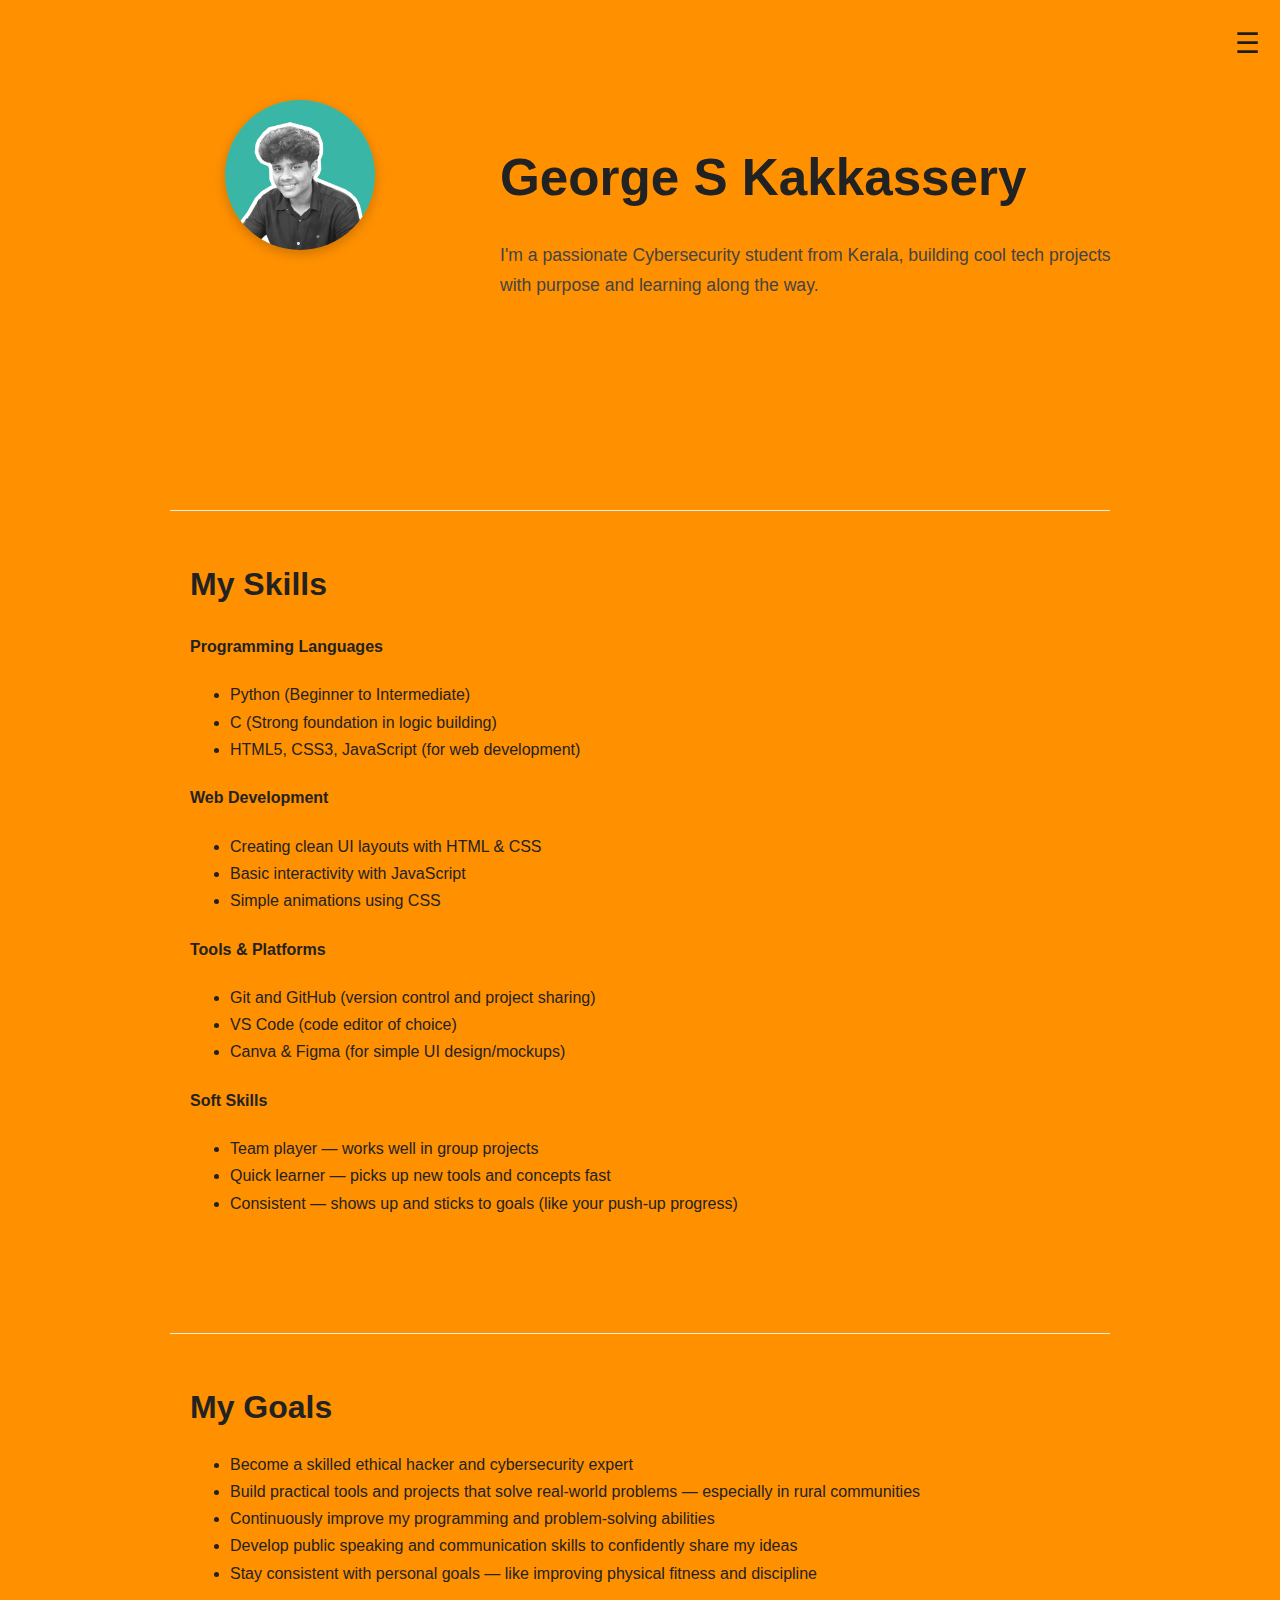
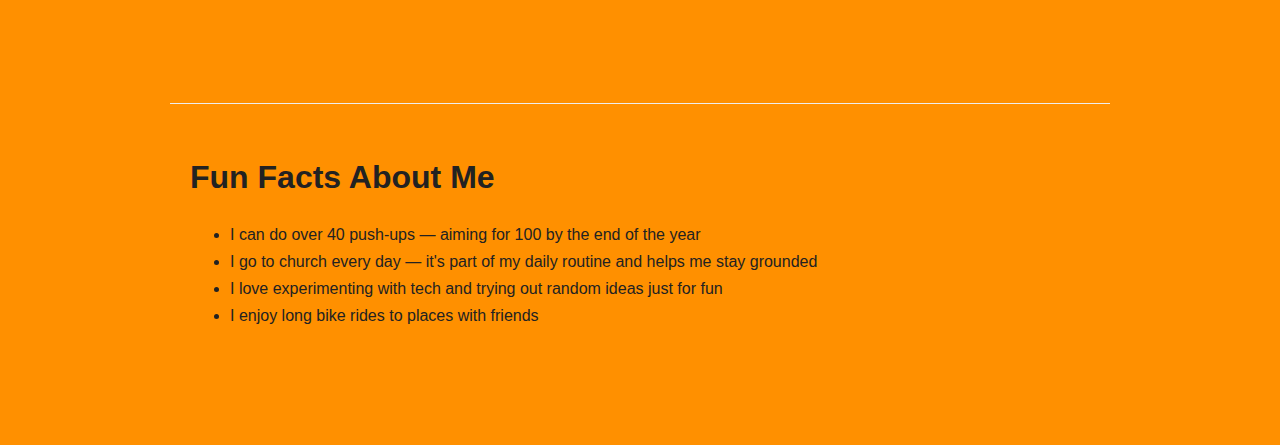
<file: about.html>
<!DOCTYPE html>
<html lang="en">
<head>
  <meta charset="UTF-8" />
  <meta name="viewport" content="width=device-width, initial-scale=1.0" />
  <title>About Me - George SK</title>
  <link rel="stylesheet" href="style_about.css" />
</head>
<body>

  <!-- Hamburger Menu -->
  <div class="hamburger-container">
    <div class="hamburger-icon" onclick="toggleMenu()">☰</div>
    <div class="hamburger-menu" id="hamburgerMenu">
      <a href="index.html">Home</a>
      <a href="about.html">About</a>
      <a href="#project">Project</a>
      <a href="#contact">Contact</a>
    </div>
  </div>

  <div class="about-container">
  <!-- LEFT COLUMN -->
  <div class="left-column">
    <img src="picofme.png" alt="George SK" class="profile-photo" />

    <nav class="section-links">
      <a href="#skills">Skills</a>
      <a href="#goals">Goals</a>
    
      <a href="#fun">Fun Facts</a>
    </nav>
  </div>

  <div class="right-column">
    <h1 class="big-name">George S Kakkassery</h1>
    <p class="intro-text">
      I'm a passionate Cybersecurity student from Kerala, building cool tech projects with purpose and learning along the way.
    </p>
  </div>
</div>


<section id="skills">
  <h2>My Skills</h2>
  <h4> Programming Languages</h4>
  <ul>
    <li>Python (Beginner to Intermediate)</li>
    <li>C (Strong foundation in logic building)</li>
    <li>HTML5, CSS3, JavaScript (for web development)</li>
  </ul>

  <h4> Web Development</h4>
  <ul>
    <li>Creating clean UI layouts with HTML & CSS</li>
    <li>Basic interactivity with JavaScript</li>
    <li>Simple animations using CSS</li>
  </ul>


  <h4> Tools & Platforms</h4>
  <ul>
    <li>Git and GitHub (version control and project sharing)</li>
    <li>VS Code (code editor of choice)</li>
    <li>Canva & Figma (for simple UI design/mockups)</li>
  </ul>

  <h4>Soft Skills</h4>
  <ul>
    <li>Team player — works well in group projects</li>
    <li>Quick learner — picks up new tools and concepts fast</li>
    <li>Consistent — shows up and sticks to goals (like your push-up progress)</li>
  </ul>

</section>

<section id="goals">
  <h2> My Goals</h2>
  <ul>
    <li> Become a skilled ethical hacker and cybersecurity expert</li>
    <li> Build practical tools and projects that solve real-world problems — especially in rural communities</li>
    <li> Continuously improve my programming and problem-solving abilities</li>
    <li> Develop public speaking and communication skills to confidently share my ideas</li>
    <li> Stay consistent with personal goals — like improving physical fitness and discipline</li>
  </ul>
</section>

<section id="fun">
  <h2>Fun Facts About Me</h2>
  <ul>
    <li> I can do over 40 push-ups — aiming for 100 by the end of the year</li>
    <li> I go to church every day — it's part of my daily routine and helps me stay grounded</li>
    <li> I love experimenting with tech and trying out random ideas just for fun</li>
    <li> I enjoy long bike rides to places  with friends</li>
  </ul>
</section>


  <!-- JavaScript for menu -->
  <script>
    function toggleMenu() {
      const menu = document.getElementById('hamburgerMenu');
      menu.style.display = menu.style.display === 'block' ? 'none' : 'block';
    }

    window.addEventListener('click', function (e) {
      const menu = document.getElementById('hamburgerMenu');
      const icon = document.querySelector('.hamburger-icon');
      if (!icon.contains(e.target) && !menu.contains(e.target)) {
        menu.style.display = 'none';
      }
    });
  </script>
</body>
</html>
</file>
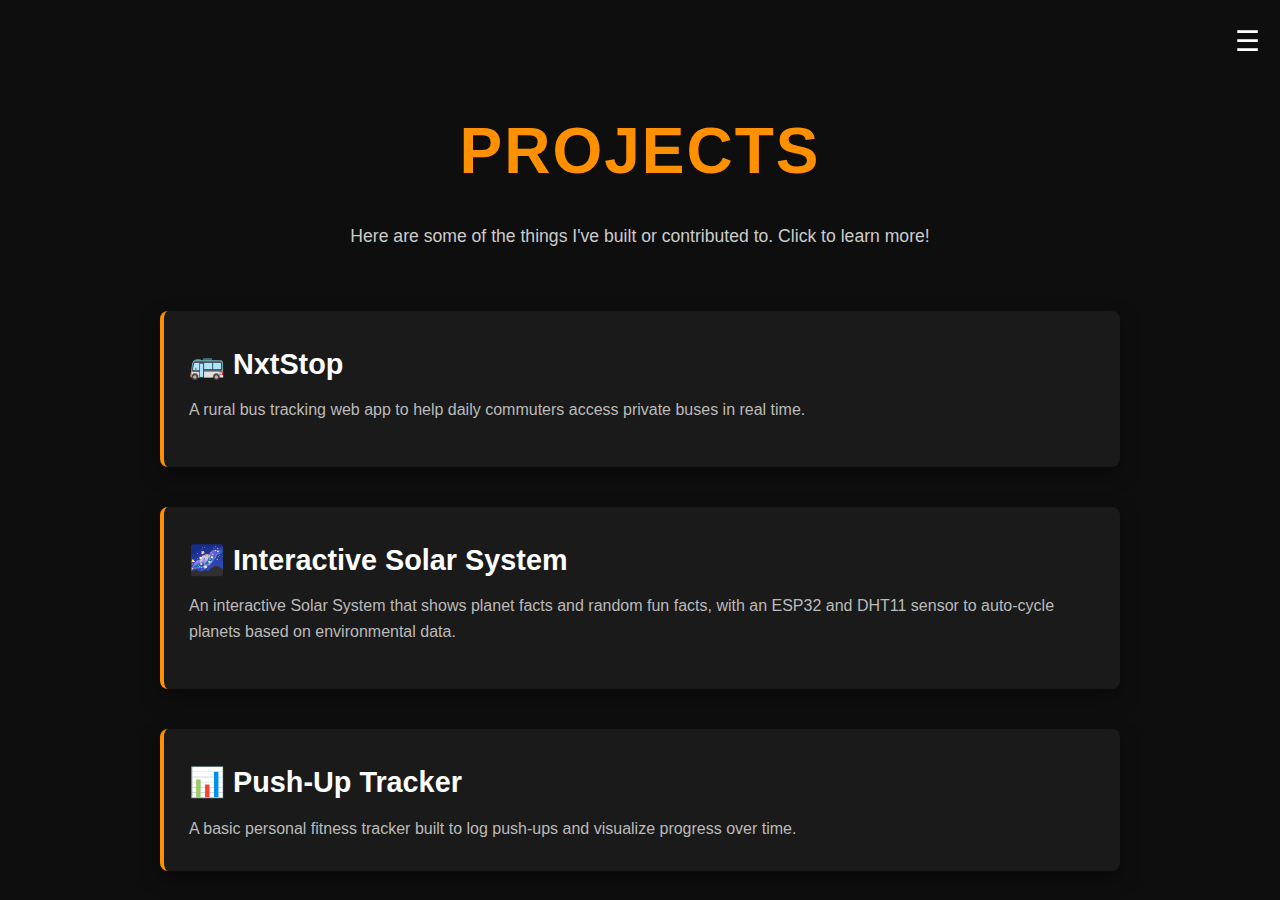
<file: project.html>
<!DOCTYPE html>
<html lang="en">
<head>
  <meta charset="UTF-8" />
  <meta name="viewport" content="width=device-width, initial-scale=1.0" />
  <title>Projects - George SK</title>
  <link rel="stylesheet" href="style_project.css" />
</head>
<body>

  <!-- 🍔 Hamburger Menu -->
  <div class="hamburger-container">
    <div class="hamburger-icon" onclick="toggleMenu()">☰</div>
    <div class="hamburger-menu" id="hamburgerMenu">
      <a href="index.html">Home</a>
      <a href="about.html">About</a>
      <a href="project.html">Projects</a>
    </div>
  </div>

  <!-- 🧱 Header -->
  <section class="projects-header">
    <h1 class="big-heading">Projects</h1>
    <p>Here are some of the things I've built or contributed to. Click to learn more!</p>
  </section>

  <!-- 📁 Project List -->
  <section class="project-list">

    <!-- NxtStop Project -->
    <div class="project-card" onclick="toggleDetails(this)">
      <h2>🚌 NxtStop</h2>
      <p>A rural bus tracking web app to help daily commuters access private buses in real time.</p>

      <div class="project-details">
        <p><strong>Project Overview:</strong> NxtStop is designed to improve rural transportation by tracking private buses, showing arrival times, and providing route info. It’s a lightweight solution using HTML, CSS, and JavaScript.</p>
        <p><strong>Features:</strong></p>
        <ul>
          <li>Live bus location preview</li>
          <li>Searchable bus routes</li>
          <li>Lightweight UI for rural users</li>
        </ul>
      <div class="thumbnail-wrapper">
  <img src="nxtstop.jpg" class="project-thumbnail" onclick="openModal(event, this)" />
</div>

<div class="thumbnail-wrapper">
  <img src="nxtstop1.png" class="project-thumbnail" onclick="openModal(event, this)" />
</div>



      </div>
    </div>

<!-- Solar System Project -->
<div class="project-card" onclick="toggleDetails(this)">
  <h2>🌌 Interactive Solar System</h2>
  <p>An interactive Solar System that shows planet facts and random fun facts, with an ESP32 and DHT11 sensor to auto-cycle planets based on environmental data.</p>

  <div class="project-details">
    <p><strong>Project Overview:</strong> An interactive Solar System that shows planet facts and random fun facts, with an ESP32 and DHT11 sensor to auto-cycle planets based on environmental data.</p>
    <p><strong>Features:</strong></p>
    <ul>
      <li>Interactive Planet Facts – Click on any planet to view detailed facts and a random fun fact.</li>
      <li>Auto Planet Selection – ESP32 with DHT11 sensor cycles planets automatically using temperature and humidity data.</li>
      <li>Engaging Learning Experience – Combines astronomy with IoT for an educational and fun interface.</li>
    </ul>
    <div class="thumbnail-wrapper">
      <img src="image-2.png" class="project-thumbnail" onclick="openModal(event, this)" />
    </div>
    <div class="thumbnail-wrapper">
      <img src="image-1.png" class="project-thumbnail" onclick="openModal(event, this)" />
    </div>
  </div>
</div>


    <div class="project-card">
      <h2>📊 Push-Up Tracker</h2>
      <p>A basic personal fitness tracker built to log push-ups and visualize progress over time.</p>
    </div>

  </section>

  <!-- 🔁 JavaScript for Toggle -->
  <script>
  // Toggle hamburger menu
  function toggleMenu() {
    const menu = document.getElementById('hamburgerMenu');
    menu.style.display = menu.style.display === 'block' ? 'none' : 'block';
  }

  // Close menu if clicked outside
  window.addEventListener('click', function (e) {
    const menu = document.getElementById('hamburgerMenu');
    const icon = document.querySelector('.hamburger-icon');
    if (!icon.contains(e.target) && !menu.contains(e.target)) {
      menu.style.display = 'none';
    }
  });

  // Toggle project details
  function toggleDetails(card) {
    card.classList.toggle('active');
  }

  // Open image modal
 function openModal(event, image) {
  event.stopPropagation(); // ⛔ Prevents card toggle
  const modal = document.getElementById("imageModal");
  const modalImg = document.getElementById("modalImg");
  modal.style.display = "flex";
  modalImg.src = image.src;
}


  // Close image modal
  function closeModal() {
    document.getElementById("imageModal").style.display = "none";
  }
</script>

  <!-- 🔍 Image Modal -->
<div id="imageModal" class="modal">
  <span class="modal-close" onclick="closeModal()">&times;</span>
  <img class="modal-content" id="modalImg" alt="Enlarged Project Image" />
</div>


</body>
</html>
</file>
<file: style_about.css>
/* Base Styles */
body {
  margin: 0;
  padding: 0;
  font-family: 'Segoe UI', Tahoma, Geneva, Verdana, sans-serif;
  background-color: #ff9000;
  color: #222;
  line-height: 1.7;
}
.about-container {
  display: flex;
  max-width: 1000px;
  margin: 80px auto;
  padding: 20px;
  gap: 40px;
}

/* Left Column */
.left-column {
  flex: 1;
  text-align: center;
}

.profile-photo {
  width: 150px;
  height: 150px;
  border-radius: 50%;
  object-fit: cover;
  box-shadow: 0 4px 12px rgba(0, 0, 0, 0.2);
  margin-bottom: 30px;
}

.section-links a {
  display: block;
  margin: 10px 0;
  text-decoration: none;
  color: #ff9000;
  font-weight: 500;
  transition: 0.2s;
}

.section-links a:hover {
  color: black;
  transform: translateX(5px);
}

/* Right Column */
.right-column {
  flex: 2;
}

.big-name {
  font-size: 4vw;
  color: #222;
  animation: fadeIn 2s ease-out;
}

.intro-text {
  font-size: 1.1rem;
  color: #444;
  margin-top: 20px;
}

/* Section Styling Below */
section {
  max-width: 900px;
  margin: 80px auto;
  padding: 20px;
  border-top: 1px solid #eee;
}

section h2 {
  color: #222;
  font-size: 2rem;
}

section p {
  color: #555;
  font-size: 1rem;
  line-height: 1.6;
}

/* Simple fade animation */
@keyframes fadeIn {
  from {
    opacity: 0;
    transform: translateY(-10px);
  }
  to {
    opacity: 1;
    transform: translateY(0);
  }
}

/* Mobile Responsive */
@media screen and (max-width: 768px) {
  .about-container {
    flex-direction: column;
    align-items: center;
  }

  .right-column {
    text-align: center;
  }

  .big-name {
    font-size: 6vw;
  }
}


/* Typography */
h1, h2 {
  font-weight: 600;
  margin-bottom: 10px;
}

h1 {
  font-size: 2.5rem;
  color: #1c1c1c;
}

h2 {
  font-size: 1.8rem;
  color: #333;
}

p {
  font-size: 1rem;
  color: #444;
  max-width: 700px;
}

/* Layout */
.about-section {
    background-color: #ff9000;
  max-width: 800px;
  margin: 100px auto 40px;
  padding: 0 20px;
}

.contact-block {
  background-color: #ff9000;
  border-top: 1px solid #eee;
  padding: 40px 20px;
  margin-top: 80px;
  text-align: center;
}

.contact-block a {
  color: #ff9000;
  text-decoration: none;
  font-weight: 500;
}

.contact-block a:hover {
  text-decoration: underline;
}

/* Hamburger Menu */
.hamburger-container {
  position: fixed;
  top: 20px;
  right: 20px;
  z-index: 1000;
}

.hamburger-icon {
  font-size: 28px;
  cursor: pointer;
  user-select: none;
  color: #1c1c1c;
}

.hamburger-menu {
  display: none;
  position: absolute;
  top: 40px;
  right: 0;
  background: #000000;
  border: 1px solid #ccc;
  border-radius: 6px;
  box-shadow: 0 4px 10px rgba(0, 0, 0, 0.1);
  width: 160px;
  text-align: left;
}

.hamburger-menu a {
  display: block;
  padding: 12px 16px;
  text-decoration: none;
  color: #ffffff;
  border-bottom: 1px solid #eee;
  font-size: 14px;
}

.hamburger-menu a:last-child {
  border-bottom: none;
}

.hamburger-menu a:hover {
  background-color: #ff9000;
}

/* Responsive */
@media screen and (max-width: 600px) {
  .about-section, .contact-block {
    padding: 0 15px;
  }

  h1 {
    font-size: 2rem;
  }

  h2 {
    font-size: 1.5rem;
  }
}
</file>
<file: style_project.css>
/* === Reset & Base === */
* {
  margin: 0;
  padding: 0;
  box-sizing: border-box;
}

body {
  font-family: 'Segoe UI', Tahoma, Geneva, Verdana, sans-serif;
  background-color: #0e0e0e;
  color: #f5f5f5;
  line-height: 1.6;
}

/* === Hamburger Menu === */
.hamburger-container {
  position: fixed;
  top: 20px;
  right: 20px;
  z-index: 1000;
}

.hamburger-icon {
  font-size: 28px;
  cursor: pointer;
  user-select: none;
  color: #ffffff;
}

.hamburger-menu {
  display: none;
  position: absolute;
  top: 40px;
  right: 0;
  background: #1b1b1b;
  border: 1px solid #444;
  border-radius: 6px;
  box-shadow: 0 4px 10px rgba(255, 255, 255, 0.1);
  width: 160px;
}

.hamburger-menu a {
  display: block;
  padding: 12px 16px;
  text-decoration: none;
  color: #f5f5f5;
  border-bottom: 1px solid #333;
  font-size: 14px;
}

.hamburger-menu a:last-child {
  border-bottom: none;
}

.hamburger-menu a:hover {
  background-color: #222;
  color: #ff9000;
}

/* === Page Header === */
.projects-header {
  text-align: center;
  padding: 100px 20px 40px;
}
.thumbnail-wrapper {
  width: 150px;
  height: auto;
  overflow: hidden;           /* keeps zoomed image inside */
  margin-right: 20px;         /* space between thumbnails */
  margin-bottom: 20px;
  display: inline-block;
}


.big-heading {
  font-size: 5vw;
  font-weight: 900;
  text-transform: uppercase;
  color: #ff9000;
  letter-spacing: 2px;
  margin-bottom: 20px;
  animation: fadeInDown 1.2s ease-in-out;
}

.projects-header p {
  font-size: 1.1rem;
  color: #ccc;
}

/* === Projects List === */
.project-list {
  max-width: 1000px;
  margin: 0 auto;
  padding: 20px;
  display: flex;
  flex-direction: column;
  gap: 40px;
}

.project-card {
  background-color: #1a1a1a;
  border-left: 4px solid #ff9000;
  padding: 30px 25px;
  border-radius: 8px;
  box-shadow: 0 8px 20px rgba(0, 0, 0, 0.4);
  transition: transform 0.3s ease;
  position: relative;
}

.project-card:hover {
  transform: scale(1.02);
}

.project-card h2 {
  font-size: 1.8rem;
  color: #ffffff;
  margin-bottom: 10px;
  cursor: pointer;
}

.project-card p {
  color: #bbbbbb;
  font-size: 1rem;
}

/* === Expandable Project Content === */
.project-details {
  overflow: hidden;
  max-height: 0;
  transition: max-height 0.5s ease, opacity 0.5s ease;
  opacity: 0;
  margin-top: 15px;
}

.project-card.active .project-details {
  max-height: 1000px;
  opacity: 1;
}
/* === Thumbnail image styling === */
.project-thumbnail {
  width: 100%;
  border-radius: 8px;
  cursor: pointer;
  transition: transform 0.3s ease;
   margin-right: 20px;    
  margin-bottom: 20px;  
}

.project-thumbnail:hover {
  transform: scale(1.1);
}

/* === Modal Container === */
.modal {
  display: none; /* Hidden by default */
  position: fixed;
  z-index: 1001;
  left: 0;
  top: 0;
  width: 100%;
  height: 100%;
  overflow: auto;
  background-color: rgba(0, 0, 0, 0.9); /* Dark overlay */
  justify-content: center;
  align-items: center;
}

/* === Modal Content (image) === */
.modal-content {
  max-width: 90%;
  max-height: 90%;
  border-radius: 10px;
  box-shadow: 0 0 20px #000;
  animation: zoomIn 0.3s ease;
}

/* === Close Button === */
.modal-close {
  position: absolute;
  top: 30px;
  right: 40px;
  color: #fff;
  font-size: 32px;
  font-weight: bold;
  cursor: pointer;
}

/* === Zoom Animation === */
@keyframes zoomIn {
  from {
    transform: scale(0.8);
    opacity: 0;
  }
  to {
    transform: scale(1);
    opacity: 1;
  }
}


/* === Images in Project Details === */
.project-details img {
  width: 100%;
  max-width: 200px;
  border-radius: 5px;
  margin: 10px 0;
  box-shadow: 0 4px 12px rgba(0, 0, 0, 0.5);
}

/* === Fade Animation for Heading === */
@keyframes fadeInDown {
  from {
    opacity: 0;
    transform: translateY(-40px);
  }
  to {
    opacity: 1;
    transform: translateY(0);
  }
}

/* === Responsive === */
@media screen and (max-width: 768px) {
  .big-heading {
    font-size: 8vw;
  }

  .project-card h2 {
    font-size: 1.4rem;
  }
}
</file>
